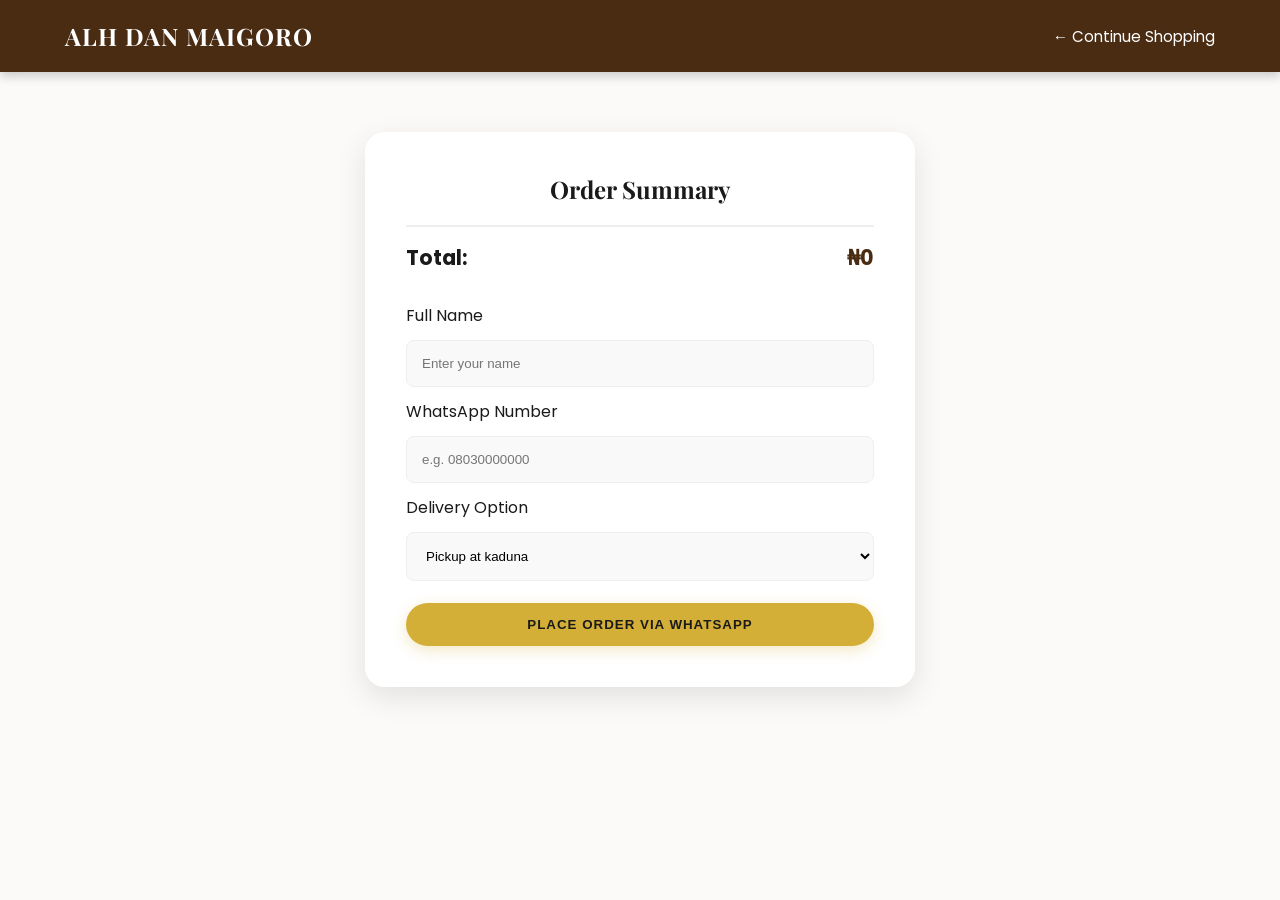
<file: cart.html>
<!DOCTYPE html>
<html lang="en">
<head>
  <meta charset="UTF-8">
  <title>Your Order | ALH DAN MAIGORO</title>
  <link rel="stylesheet" href="css/style.css">
</head>
<body>

<header>
  <div class="container nav-container">
    <h1>ALH DAN MAIGORO</h1>
    <nav><a href="products.html">← Continue Shopping</a></nav>
  </div>
</header>

<div class="container">
  <div class="checkout-card">
    <h2 style="text-align: center; margin-top: 0;">Order Summary</h2>
    <ul id="items" class="cart-items-list"></ul>
    
    <div style="display: flex; justify-content: space-between; font-size: 1.3rem; font-weight: 700; border-top: 2px solid #eee; padding-top: 15px; margin-top: 15px;">
      <span>Total:</span>
      <span id="display-total" style="color: var(--primary);">₦0</span>
    </div>

    <form action="backend/save_order.php" method="POST" class="order-form" style="margin-top: 30px;">
      <input type="hidden" name="products" id="products">
      <input type="hidden" name="total_price" id="total">

      <label>Full Name</label>
      <input name="customer_name" placeholder="Enter your name" required>
      
      <label>WhatsApp Number</label>
      <input name="phone" placeholder="e.g. 08030000000" required>

      <label>Delivery Option</label>
      <select name="delivery">
        <option value="Pickup">Pickup at kaduna</option>
        <option value="Delivery">Delivery within Kaduna</option>
        <option value="Logistics">Interstate Logistics</option>
      </select>

      <button type="submit" class="btn-primary" style="width: 100%; margin-top: 10px;">Place Order via WhatsApp</button>
    </form>
  </div>
</div>

<script>
  let cart = JSON.parse(localStorage.getItem("cart")) || [];
  let total = 0;
  let list = document.getElementById("items");

  cart.forEach(item => {
    total += (item.price * item.qty);
    let li = document.createElement("li");
    li.innerHTML = `<span>${item.product} (x${item.qty})</span> <strong>₦${(item.price * item.qty).toLocaleString()}</strong>`;
    list.appendChild(li);
  });

  document.getElementById("products").value = JSON.stringify(cart);
  document.getElementById("total").value = total;
  document.getElementById("display-total").textContent = "₦" + total.toLocaleString();
</script>

</body>
</html>
</file>
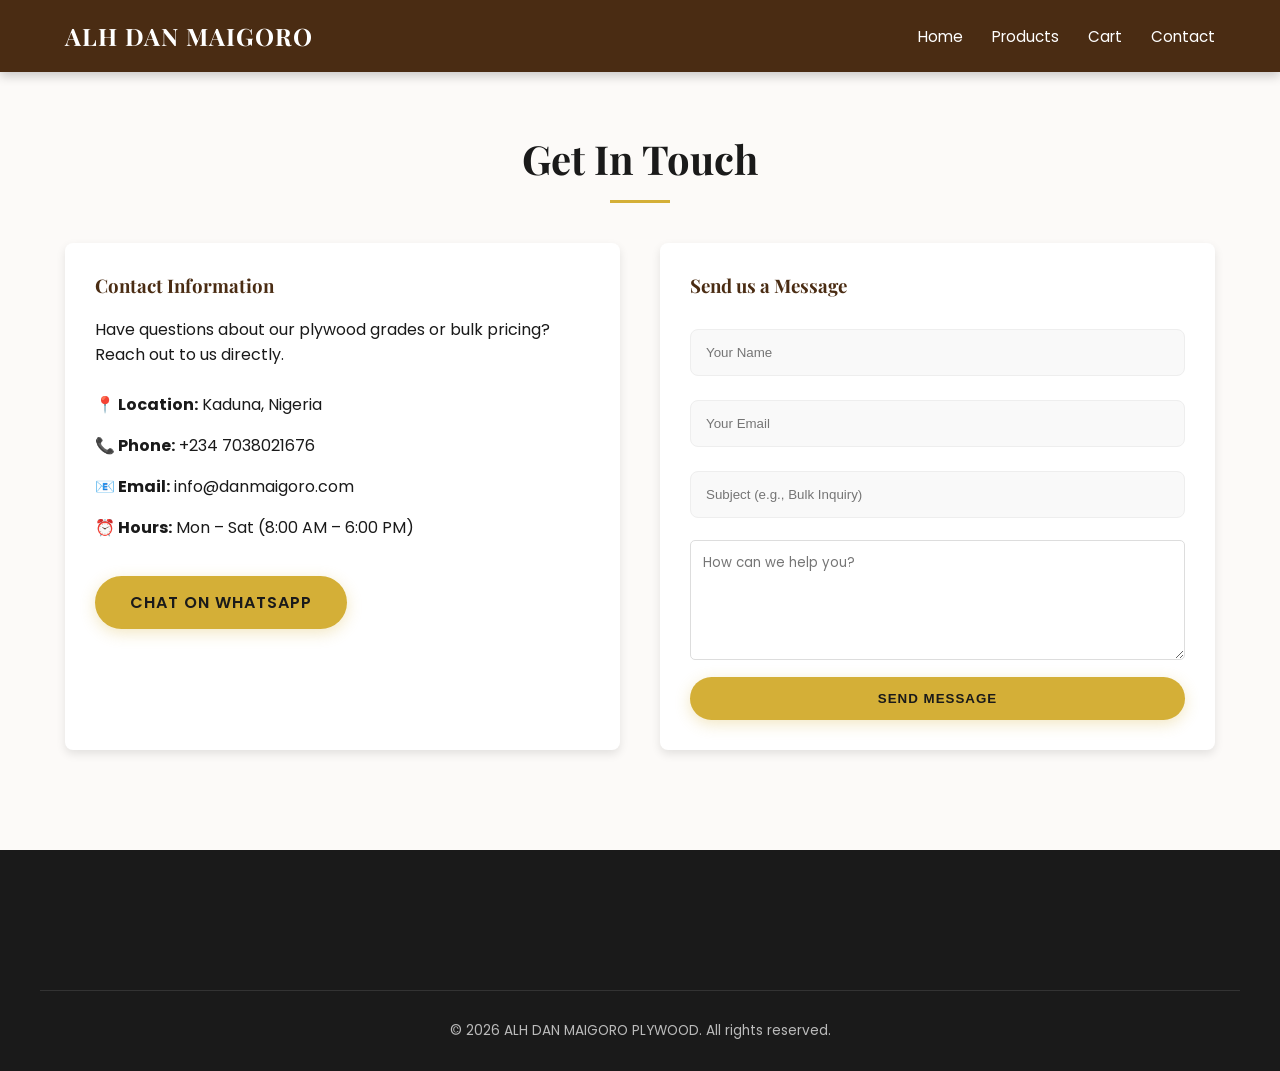
<file: contact.html>
<!DOCTYPE html>
<html lang="en">
<head>
    <meta charset="UTF-8">
    <meta name="viewport" content="width=device-width, initial-scale=1.0">
    <title>contact</title>
</head>
<body>
    <!DOCTYPE html>
<html lang="en">
<head>
    <meta charset="UTF-8">
    <meta name="viewport" content="width=device-width, initial-scale=1.0">
    <title>Contact Us | ALH DAN MAIGORO PLYWOOD</title>
    <link rel="stylesheet" href="css/style.css">
</head>
<body>

<header>
  <div class="container nav-container">
    <h1>ALH DAN MAIGORO</h1>
    <nav>
      <a href="index.html">Home</a>
      <a href="products.html">Products</a>
      <a href="cart.html">Cart</a>
      <a href="contact.html">Contact</a>
    </nav>
  </div>
</header>

<section class="container" style="margin-top: 50px; margin-bottom: 50px;">
    <h2 class="section-title">Get In Touch</h2>
    
    <div style="display: grid; grid-template-columns: repeat(auto-fit, minmax(300px, 1fr)); gap: 40px;">
        
        <div class="contact-info-box" style="background: white; padding: 30px; border-radius: 8px; box-shadow: 0 4px 10px rgba(0,0,0,0.1);">
            <h3 style="color: var(--primary); margin-top: 0;">Contact Information</h3>
            <p>Have questions about our plywood grades or bulk pricing? Reach out to us directly.</p>
            
            <div style="margin-top: 25px;">
                <p><strong>📍 Location:</strong> Kaduna, Nigeria</p>
                <p><strong>📞 Phone:</strong> +234 7038021676</p>
                <p><strong>📧 Email:</strong> info@danmaigoro.com</p>
                <p><strong>⏰ Hours:</strong> Mon – Sat (8:00 AM – 6:00 PM)</p>
            </div>

            <a href="https://wa.me/2347038021676" class="btn-primary" style="display: inline-block; margin-top: 20px; text-align: center;">
                Chat on WhatsApp
            </a>
        </div>

        <div class="contact-form-box" style="background: white; padding: 30px; border-radius: 8px; box-shadow: 0 4px 10px rgba(0,0,0,0.1);">
            <h3 style="color: var(--primary); margin-top: 0;">Send us a Message</h3>
            <form action="#" method="POST" class="order-form" style="margin: 0;">
                <input type="text" name="name" placeholder="Your Name" required>
                <input type="email" name="email" placeholder="Your Email" required>
                <input type="text" name="subject" placeholder="Subject (e.g., Bulk Inquiry)">
                <textarea name="message" placeholder="How can we help you?" style="width: 100%; padding: 12px; margin: 10px 0; border: 1px solid #ddd; border-radius: 5px; height: 120px; font-family: inherit;"></textarea>
                <button type="submit" class="btn-primary" style="width: 100%;">Send Message</button>
            </form>
        </div>

    </div>
</section>

<footer class="footer">
  <div class="container footer-bottom">
    &copy; 2026 ALH DAN MAIGORO PLYWOOD. All rights reserved.
  </div>
</footer>

</body>
</html>
</body>
</html>
</file>
<file: css/style.css>
/* --- Root Variables & Google Fonts --- */
@import url('https://fonts.googleapis.com/css2?family=Playfair+Display:wght@700&family=Poppins:wght@300;400;600&display=swap');

:root {
  --primary: #4a2c13;      /* Deep Mahogany */
  --accent: #d4af37;       /* Metallic Gold */
  --accent-hover: #b8860b; /* Dark Goldenrod */
  --dark: #1a1a1a;         /* Near Black */
  --light: #ffffff;
  --glass: rgba(255, 255, 255, 0.95);
  --shadow: 0 10px 30px rgba(0,0,0,0.1);
  --transition: all 0.3s cubic-bezier(0.25, 0.8, 0.25, 1);
}

/* --- Global Resets --- */
* { box-sizing: border-box; }

body { 
  font-family: 'Poppins', sans-serif; 
  margin: 0; 
  background-color: #fcfaf8; 
  color: var(--dark); 
  overflow-x: hidden; 
}

h1, h2, h3 { font-family: 'Playfair Display', serif; }

.container { max-width: 1200px; margin: auto; padding: 0 25px; }

/* --- Header & Navigation --- */
header { 
  background: var(--primary); 
  color: var(--light); 
  padding: 20px 0; 
  position: sticky; 
  top: 0; 
  z-index: 1000;
  box-shadow: 0 4px 10px rgba(0,0,0,0.2);
}

.nav-container { 
  display: flex; 
  justify-content: space-between; 
  align-items: center; 
}

header h1 { margin: 0; font-size: 1.5rem; letter-spacing: 1px; }

nav a { 
  color: var(--light); 
  text-decoration: none; 
  margin-left: 25px; 
  font-weight: 400; 
  font-size: 0.95rem;
  transition: var(--transition);
  border-bottom: 2px solid transparent;
}

nav a:hover { color: var(--accent); border-bottom: 2px solid var(--accent); }

/* --- Hero Section --- */
.hero { 
  background: linear-gradient(rgba(0,0,0,0.6), rgba(0,0,0,0.6)), url('../images/hero.jpg') center/cover no-repeat;
  height: 80vh; 
  display: flex; 
  align-items: center; 
  justify-content: center; 
  text-align: center; 
  color: var(--light);
}

.hero-content h1 { font-size: 3.5rem; margin-bottom: 15px; }
.hero-content p { font-size: 1.2rem; font-weight: 300; margin-bottom: 30px; opacity: 0.9; }

/* --- Buttons --- */
.btn-primary { 
  background: var(--accent); 
  color: var(--dark); 
  border: none; 
  padding: 14px 35px; 
  border-radius: 50px; 
  font-weight: 600; 
  text-transform: uppercase;
  letter-spacing: 1px;
  cursor: pointer; 
  text-decoration: none; 
  transition: var(--transition);
  display: inline-block;
  box-shadow: 0 4px 15px rgba(212, 175, 55, 0.3);
}

.btn-primary:hover { 
  background: var(--primary); 
  color: var(--light);
  transform: translateY(-3px);
  box-shadow: 0 6px 20px rgba(0,0,0,0.2);
}

/* --- Product Grid --- */
.section-title { 
  text-align: center; 
  margin: 60px 0 40px; 
  font-size: 2.5rem; 
  position: relative;
}

.section-title::after {
  content: '';
  display: block;
  width: 60px;
  height: 3px;
  background: var(--accent);
  margin: 15px auto;
}

.products-grid { 
  display: grid; 
  grid-template-columns: repeat(auto-fit, minmax(320px, 1fr)); 
  gap: 35px; 
  margin-bottom: 80px; 
}

.product-card { 
  background: var(--light); 
  border-radius: 15px; 
  overflow: hidden; 
  box-shadow: var(--shadow); 
  transition: var(--transition);
}

.product-card:hover { transform: translateY(-10px); }

.product-card img { 
  width: 100%; 
  height: 250px; 
  object-fit: cover; 
  transition: var(--transition);
}

.product-card:hover img { scale: 1.05; }

.product-info { padding: 25px; text-align: center; }

.price { 
  font-size: 1.6rem; 
  color: var(--primary); 
  font-weight: 700; 
  margin: 15px 0; 
}

/* --- Checkout & Cart Glassmorphism --- */
.checkout-card { 
  background: var(--glass); 
  backdrop-filter: blur(10px);
  padding: 40px; 
  border-radius: 20px; 
  box-shadow: var(--shadow); 
  margin: 60px auto; 
  max-width: 550px; 
  border: 1px solid rgba(255,255,255,0.3);
}

.order-form input, .order-form select { 
  width: 100%; 
  padding: 15px; 
  margin: 12px 0; 
  border: 1px solid #eee; 
  border-radius: 8px; 
  background: #f9f9f9;
  transition: var(--transition);
}

.order-form input:focus { outline: none; border-color: var(--accent); background: white; }

/* --- Footer --- */
.footer { 
  background: var(--dark); 
  color: #bbb; 
  padding: 80px 0 30px; 
  margin-top: 100px; 
}

.footer-grid { 
  display: grid; 
  grid-template-columns: repeat(auto-fit, minmax(250px, 1fr)); 
  gap: 50px; 
}

.footer h3, .footer h4 { color: var(--light); margin-bottom: 20px; }

.footer-bottom { 
  text-align: center; 
  margin-top: 60px; 
  padding-top: 30px; 
  border-top: 1px solid #333; 
  font-size: 0.85rem; 
}

/* --- WhatsApp Floating Button --- */
.whatsapp-float { 
  position: fixed; 
  bottom: 30px; 
  right: 30px; 
  background: #25d366; 
  color: white; 
  width: 65px; 
  height: 65px; 
  border-radius: 50%; 
  display: flex; 
  align-items: center; 
  justify-content: center; 
  font-size: 32px; 
  text-decoration: none; 
  box-shadow: 0 8px 25px rgba(37, 211, 102, 0.4); 
  z-index: 1000; 
  transition: var(--transition);
}

.whatsapp-float:hover { transform: scale(1.1) rotate(10deg); }

/* --- Responsive Adjustments --- */
@media (max-width: 768px) {
  .hero-content h1 { font-size: 2.2rem; }
  .nav-container { flex-direction: column; text-align: center; }
  nav { margin-top: 15px; }
  nav a { margin: 0 10px; font-size: 0.85rem; }
}
</file>
